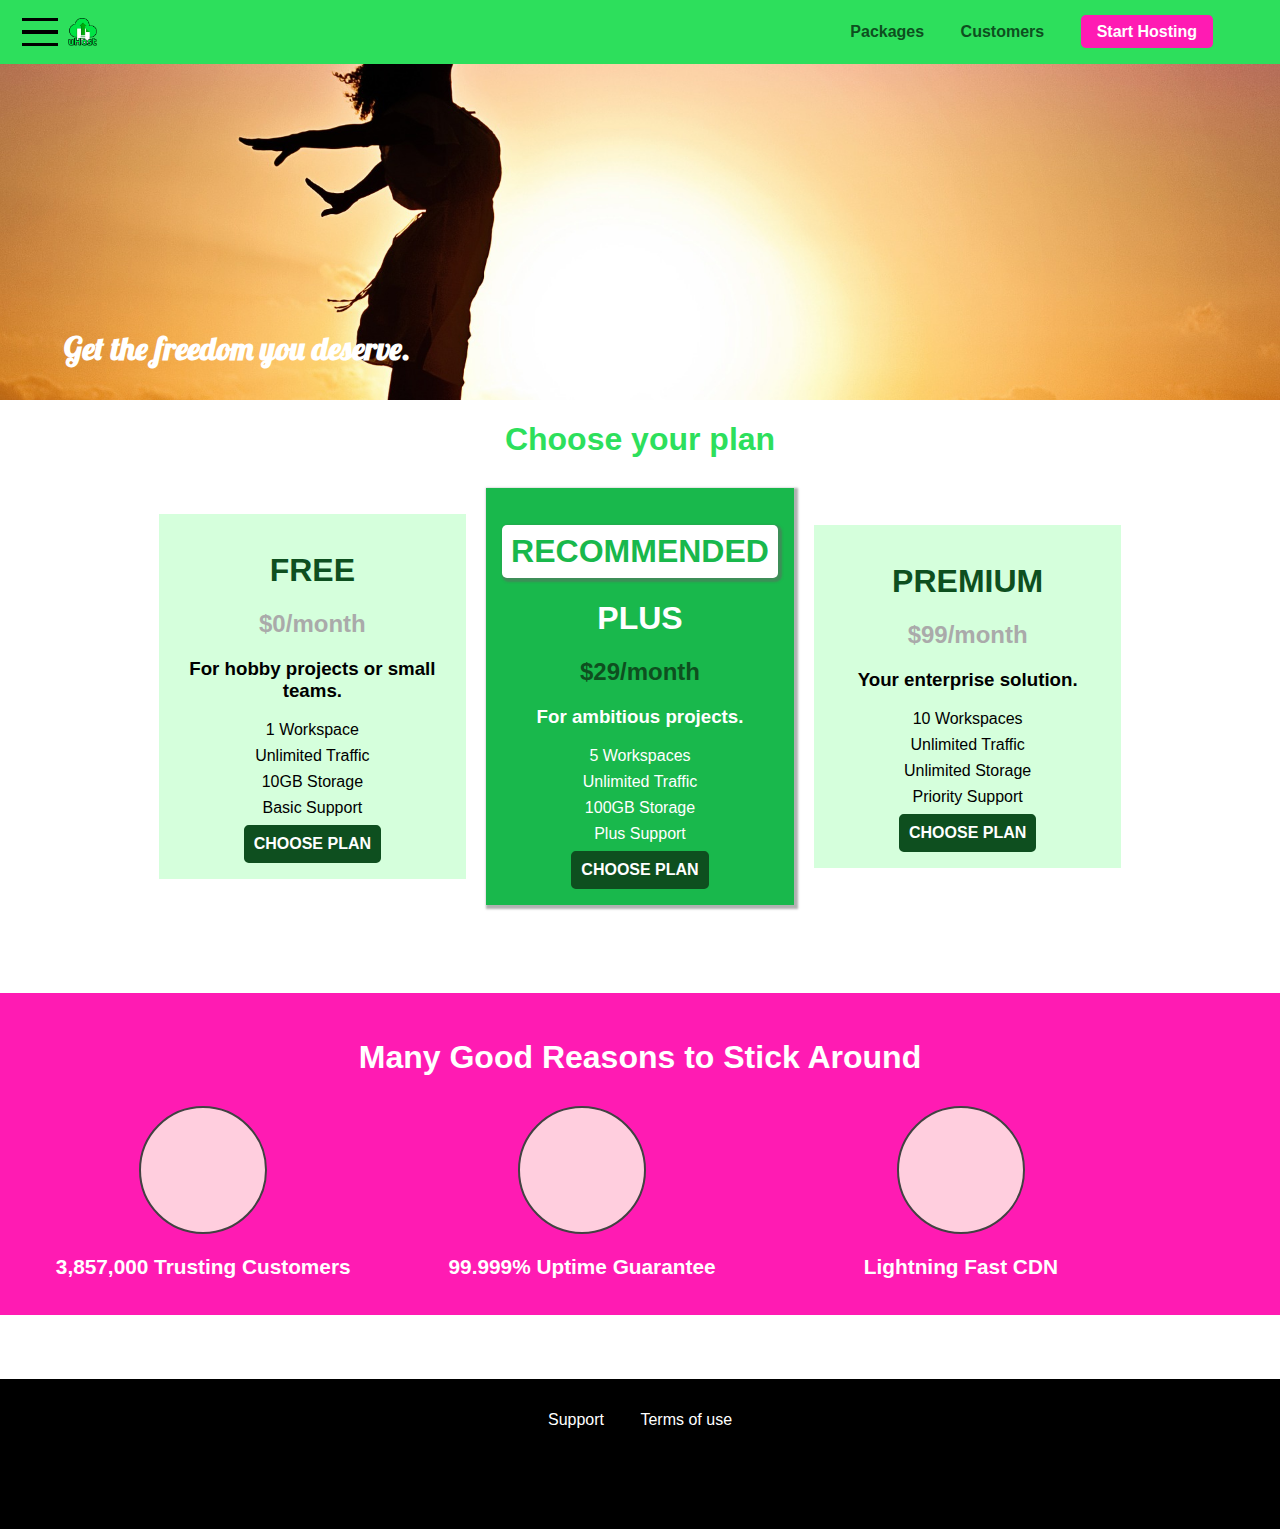
<file: index.html>
<!DOCTYPE html>
<html lang="en">

<head>
    <meta charset="UTF-8">
    <meta http-equiv="X-UA-Compatible" content="ie=edge">
    <meta name="viewport" content="width=device-width, initial-scale=1.0"> 
    <title>uHost</title>
    <link rel="shortcut icon" href="favicon.png">
    <link rel="preconnect" href="https://fonts.googleapis.com">
    <link rel="preconnect" href="https://fonts.gstatic.com" crossorigin>
    <link href="https://fonts.googleapis.com/css2?family=Lobster&display=swap" rel="stylesheet">
    <link rel="stylesheet" href="shared.css">
    <link rel="stylesheet" href="main.css">
</head>

<body>
    <div class="backdrop"></div>
    <div class="modal">
        <h1 class="modal__title">Do you want to continue?</h1>
        <div class="modal__actions">
            <a href="start-hosting/index.html" class="modal__action">Yes!</a>
            <button class="modal__action modal__action--negative" type="button">No!</button>
        </div>
    </div>

    <header class="main-header">
        <div>
            <button class="toggle-button">
                <span class="toggle-button__bar"></span>
                <span class="toggle-button__bar"></span>
                <span class="toggle-button__bar"></span>
            </button>
            <a href="index.html" class="main-header__brand">
                <img src="./images/uhost-icon.png" alt="uHost - Your favorite hosting compnay">
            </a>
        </div>
        <nav class="main-nav">
            <ul class="main-nave__items">
                <li class="main-nave__item">
                    <a href="packages/index.html">Packages</a>
                </li>
                <li class="main-nave__item">
                    <a href="customers/index.html">Customers</a>
                </li>
                <li class="main-nave__item main-nav__item--cta">
                    <a href="index.html">Start Hosting</a>
                </li>
            </ul>
        </nav>
    </header>
    <nav class="mobile-nav">
        <ul class="mobile-nav__items">
            <li class="mobile-nav__item">
                <a href="packages/index.html">Packages</a>
            </li>
            <li class="mobile-nav__item">
                <a href="customers/index.html">Customers</a>
            </li>
            <li class="mobile-nav__item mobile-nav__item--cta">
                <a href="start-hosting/index.html">Start Hosting</a>
            </li>
        </ul>
    </nav>
    <main>
        <section id="product-overview">
            <h1>Get the freedom you deserve.</h1>
        </section>
        <section id="plans">
            <h1 class="section-title">Choose your plan</h1>
            <div class="plan__list">
                <article class="plan">
                    <h1 class="plan__title">FREE</h1>
                    <h2 class="plan__price">$0/month</h2>
                    <h3>For hobby projects or small teams.</h3>
                    <ul class="plan__features">
                        <li>1 Workspace</li>
                        <li>Unlimited Traffic</li>
                        <li>10GB Storage</li>
                        <li>Basic Support</li>
                    </ul>
                    <div>
                        <button class="button">CHOOSE PLAN</button>
                    </div>
                </article>
                <article class="plan plan--highlighted">
                    <h1 class="plan__annotation">RECOMMENDED</h1>
                    <h1 class="plan__title">PLUS</h1>
                    <h2 class="plan__price">$29/month</h2>
                    <h3>For ambitious projects.</h3>
                    <ul class="plan__features">
                        <li>5 Workspaces</li>
                        <li>Unlimited Traffic</li>
                        <li>100GB Storage</li>
                        <li>Plus Support</li>
                    </ul>
                    <div>
                        <button class="button">CHOOSE PLAN</button>
                    </div>
                </article>
                <article class="plan">
                    <h1 class="plan__title">PREMIUM</h1>
                    <h2 class="plan__price">$99/month</h2>
                    <h3>Your enterprise solution.</h3>
                    <ul class="plan__features">
                        <li>10 Workspaces</li>
                        <li>Unlimited Traffic</li>
                        <li>Unlimited Storage</li>
                        <li>Priority Support</li>
                    </ul>
                    <div>
                        <button class="button">CHOOSE PLAN</button>
                    </div>
                </article>
            </div>
        </section>
        <section id="key-features">
            <h1 class="section-title">Many Good Reasons to Stick Around</h1>
            <ul class="key-feature__list">
                <li class="key-feature">
                    <div class="key-feature__image">

                    </div>
                    <p class="key-feature__description">3,857,000 Trusting Customers</p>
                </li>
                <li class="key-feature">
                    <div class="key-feature__image">

                    </div>
                    <p class="key-feature__description">99.999% Uptime Guarantee</p>
                </li>
                <li class="key-feature">
                    <div class="key-feature__image">

                    </div>
                    <p class="key-feature__description">Lightning Fast CDN</p>
                </li>
            </ul>
        </section>
    </main>
    <footer class="main-footer">
        <nav>
            <ul class="main-footer__links">
                <li class="main-footer__link">
                    <a href="#">Support</a>
                </li>
                <li class="main-footer__link">
                    <a href="#">Terms of use</a>
                </li>
            </ul>
        </nav>
    </footer>

    <script src="shared.js"></script>
</body>

</html>
</file>
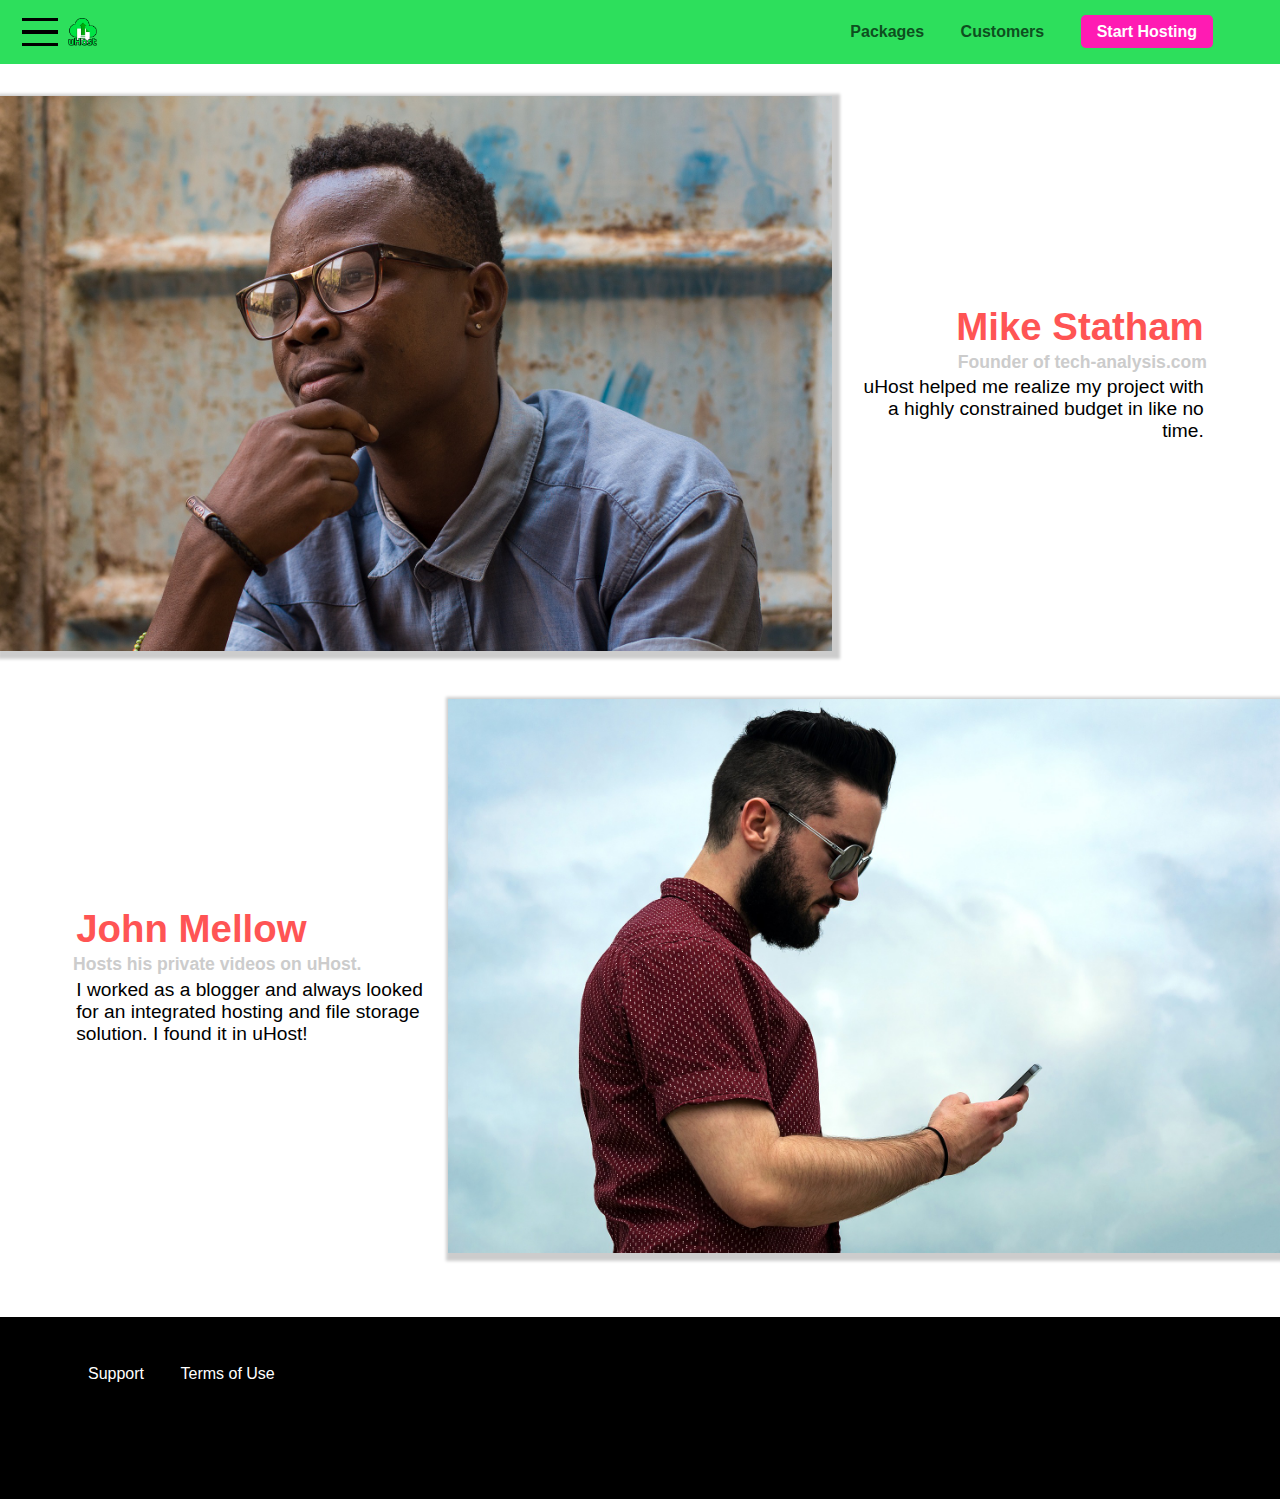
<file: customers/index.html>
<!DOCTYPE html>
<html lang="en">

<head>
  <meta charset="UTF-8">
  <meta name="viewport" content="width=device-width, initial-scale=1.0">
    <meta name="viewport" content="width=device-width, initial-scale=1.0"> 
    <meta http-equiv="X-UA-Compatible" content="ie=edge">
  <title>uHost Customers</title>
  <link rel="shortcut icon" href="../favicon.png">
  <link href="https://fonts.googleapis.com/css?family=Anton|Montserrat:400,700" rel="stylesheet">
  <link rel="stylesheet" href="../shared.css">
  <link rel="stylesheet" href="customers.css">
</head>

<body>
  <div class="backdrop"></div>

  <header class="main-header">
    <div>
      <button class="toggle-button">
        <span class="toggle-button__bar"></span>
        <span class="toggle-button__bar"></span>
        <span class="toggle-button__bar"></span>
      </button>
      <a href="../index.html" class="main-header__brand">
        <img src="../images/uhost-icon.png" alt="uHost - Your favorite hosting company">
      </a>
    </div>
    <nav class="main-nav">
      <ul class="main-nave__items">
        <li class="main-nave__item">
          <a href="../packages/index.html">Packages</a>
        </li>
        <li class="main-nave__item">
          <a href="index.html">Customers</a>
        </li>
        <li class="main-nave__item main-nav__item--cta">
          <a href="../index.html">Start Hosting</a>
        </li>
      </ul>
    </nav>
  </header>
  <nav class="mobile-nav">
    <ul class="mobile-nav__items">
      <li class="mobile-nav__item">
        <a href="../packages/index.html">Packages</a>
      </li>
      <li class="mobile-nav__item">
        <a href="index.html">Customers</a>
      </li>
      <li class="mobile-nav__item mobile-nav__item--cta">
        <a href="../index.html">Start Hosting</a>
      </li>
    </ul>
  </nav>
  <main>
    <div>
      <div class="testimonial" id="customer-1">
        <div class="testimonial__image-container">
          <img src="../images/customer-1.jpg" alt="Mike Statham - Customer" class="testimonial__image">
        </div>
        <div class="testimonial__info">
          <h1 class="testimonial__name">Mike Statham</h1>
          <h2 class="testimonial__subtitle">Founder of
            <a href="tech-analysis.com">tech-analysis.com</a>
          </h2>
          <p class="testimonial__text">uHost helped me realize my project with a highly constrained budget in like no
            time.</p>
        </div>
      </div>
      <div class="testimonial" id="customer-2">

        <div class="testimonial__info">
          <h1 class="testimonial__name">John Mellow</h1>
          <h2 class="testimonial__subtitle">Hosts his private videos on uHost.
          </h2>
          <p class="testimonial__text">I worked as a blogger and always looked for an integrated hosting and file
            storage solution. I found
            it in uHost!
          </p>
        </div>
        <div class="testimonial__image-container">
          <img src="../images/customer-2.jpg" alt="John Mellow - Customer" class="testimonial__image">
        </div>
      </div>
    </div>
  </main>
  <footer class="main-footer">
    <nav>
      <ul>
        <li class="main-footer__link">
          <a href="#">Support</a>
        </li>
        <li class="main-footer__link">
          <a href="#">Terms of Use</a>
        </li>
      </ul>
    </nav>
  </footer>

  <script src="../shared.js"></script>
</body>

</html>
</file>
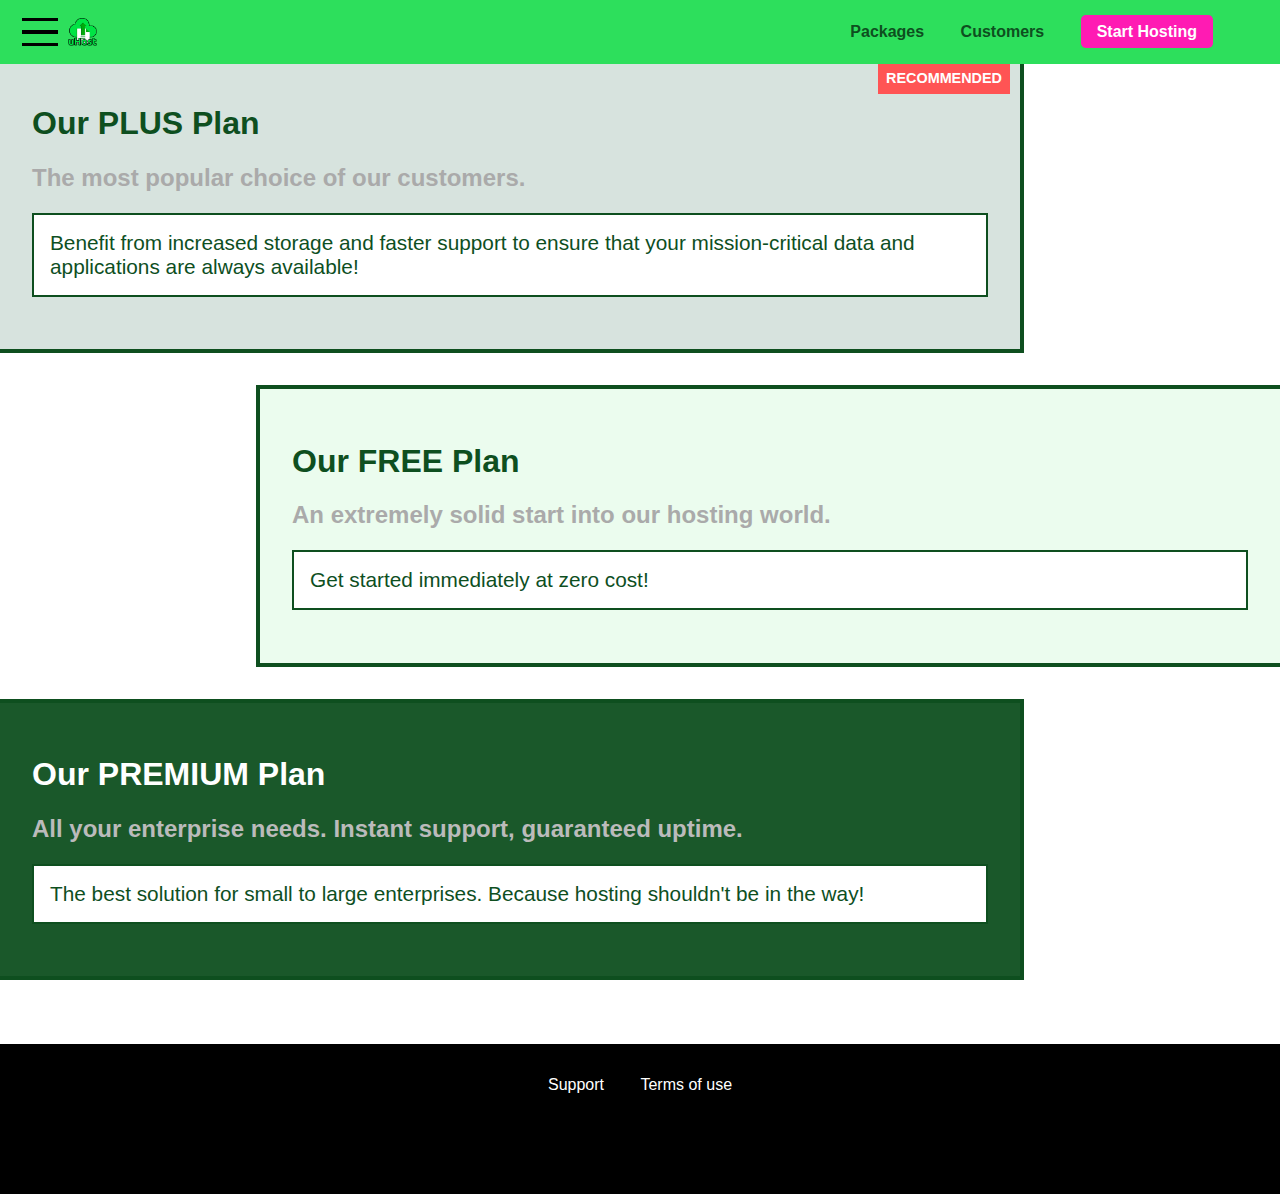
<file: packages/index.html>
<!DOCTYPE html>
<html lang="en">

<head>
  <meta charset="UTF-8">
  <meta http-equiv="X-UA-Compatible" content="ie=edge">
  <meta name="viewport" content="width=device-width, initial-scale=1.0">
  <title>uHost</title>
  <link rel="shortcut icon" href="favicon.png">
  <link href="https://fonts.googleapis.com/css2?family=Lobster&display=swap" rel="stylesheet">
  <link rel="stylesheet" href="../shared.css">
  <link rel="stylesheet" href="packages.css">
</head>

<body>
  <div class="backdrop"></div>

  <header class="main-header">
    <div>
      <button class="toggle-button">
        <span class="toggle-button__bar"></span>
        <span class="toggle-button__bar"></span>
        <span class="toggle-button__bar"></span>
      </button>
      <a href="../index.html" class="main-header__brand">
        <img src="../images/uhost-icon.png" alt="uHost - Your favorite hosting company">
      </a>
    </div>
    <nav class="main-nav">
      <ul class="main-nave__items">
        <li class="main-nave__item">
          <a href="index.html">Packages</a>
        </li>
        <li class="main-nave__item">
          <a href="../customers/index.html">Customers</a>
        </li>
        <li class="main-nave__item main-nav__item--cta">
          <a href="../index.html">Start Hosting</a>
        </li>
      </ul>
    </nav>
  </header>
  <nav class="mobile-nav">
    <ul class="mobile-nav__items">
      <li class="mobile-nav__item">
        <a href="index.html">Packages</a>
      </li>
      <li class="mobile-nav__item">
        <a href="../customers/index.html">Customers</a>
      </li>
      <li class="mobile-nav__item mobile-nav__item--cta">
        <a href="../start-hosting/index.html">Start Hosting</a>
      </li>
    </ul>
  </nav>
  <main>
    <section class="package" id="plus">
      <a class="package-link" href="#">
        <h1 class="package__title">Our PLUS Plan</h1>
        <h2 class="pack__badge">RECOMMENDED</hh2>
          <h2 class="package__subtitle">The most popular choice of our customers.</h2>
          <p class="package__info">Benefit from increased storage and faster support to ensure that your
            mission-critical data and applications
            are always available!</p>
      </a>
    </section>
    <section class="package" id="free">
      <a class="package-link" href="#">
        <h1 class="package__title">Our FREE Plan</h1>
        <h2 class="package__subtitle">An extremely solid start into our hosting world.</h2>
        <p class="package__info">Get started immediately at zero cost!</p>
      </a>
    </section>
    <div class="clearfix"></div>
    <section class="package" id="premium">
      <a class="package-link" href="#">
        <h1 class="package__title">Our PREMIUM Plan</h1>
        <h2 class="package__subtitle">All your enterprise needs. Instant support, guaranteed uptime. </h2>
        <p class="package__info">The best solution for small to large enterprises. Because hosting shouldn't be in
          the way!</p>
      </a>
    </section>
  </main>
  <footer class="main-footer">
    <nav>
      <ul class="main-footer__links">
        <li class="main-footer__link">
          <a href="#">Support</a>
        </li>
        <li class="main-footer__link">
          <a href="#">Terms of use</a>
        </li>
      </ul>
    </nav>
  </footer>

  <script src="../shared.js"></script>
</body>

</html>
</file>
<file: shared.css>
/** @format */
* {
  box-sizing: border-box;
}

body {
  font-family: 'Lucida Sans', 'Lucida Sans Regular', 'Lucida Grande',
    'Lucida Sans Unicode', Geneva, Verdana, sans-serif;
  margin: 0;
}

.backdrop {
  position: fixed;
  display: none;
  top: 0;
  left: 0;
  width: 100vw;
  height: 100vh;
  z-index: 100;
  background-color: rgba(0, 0, 0, 0.5);
}

.main-header {
  background-color: #2ddf5c;
  width: 100%;
  position: fixed;
  top: 0;
  left: 0;
  padding: 0.5rem 1rem;
  z-index: 1;
}

.main-header__brand {
  color: #0e4f1f;
  text-decoration: none;
  font-weight: bold;
  font-size: 1.4rem;
  height: 1.8rem;
  display: inline-block;
  vertical-align: middle;
}

.main-header__brand img {
  height: 100%;
}

.main-header > div {
  display: inline-block;
  vertical-align: middle;
}

.main-nav {
  display: inline-block;
  text-align: right;
  width: calc(100% - 120px);
  vertical-align: middle;
}

.main-nave__items {
  margin: 0;
  padding: 0;
  list-style: none;
}

.main-nave__item {
  display: inline-block;
  margin: 0 1rem;
}

.main-nave__item a,
.mobile-nav__item a {
  text-decoration: none;
  color: #0e4f1f;
  font-weight: bold;
  padding: 0.3rem 0;
}

.main-nave__item a:hover,
.main-nave__item a:active {
  color: white;
  border-bottom: 3px solid white;
}

.main-nav__item--cta a,
.mobile-nav__item--cta {
  color: white;
  background-color: #ff1bb3;
  padding: 0.5rem 1rem;
  border-radius: 0.3rem;
}

.main-nav__item--cta a:hover,
.main-nav__item--cta a:active,
.mobile-nav__item--cta a:hover,
.mobile-nav__item--cta a:active {
  color: #ff1bb3;
  background-color: white;
  border: none;
}

/*     footer     */

.main-footer {
  background-color: #000;
  padding: 2rem;
  padding-bottom: 100px;
  margin-top: 4rem;
}

.main-footer__links {
  list-style: none;
  margin: 0;
  padding: 0;
  text-align: center;
}

.main-footer__link {
  display: inline-block;
  margin: 0 1rem;
}

.main-footer__link a {
  color: white;
  text-decoration: none;
}

.main-footer__link a:hover,
.main-footer__link a:active {
  color: #ddd;
}

.button {
  background-color: #0e4f1f;
  color: white;
  font: inherit;
  border: 2px solid #0e4f1f;
  padding: 0.5rem;
  border-radius: 0.3rem;
  font-weight: bold;
  cursor: pointer;
}

.button:hover {
  background-color: white;
  color: #0e4f1f;
}

.button:focus {
  outline: none;
}

/* Mobile Nav styles */
.mobile-nav {
  display: none;
  position: fixed;
  z-index: 101;
  top: 0;
  left: 0;
  background: white;
  width: 80%;
  height: 100vh;
}

.mobile-nav__items {
  width: 90%;
  height: 100%;
  list-style: none;
  margin: 10% auto;
  padding: 0;
  text-align: center;
}

.mobile-nav__item {
  margin: 1rem 0;
}

.mobile-nav__item a {
  font-size: 1.5rem;
}

/* Toggle Button Styles */
.toggle-button {
  width: 3rem;
  background: transparent;
  border: none;
  cursor: pointer;
  padding-top: 0;
  padding-bottom: 0;
  vertical-align: middle;
}

.toggle-button:focus {
  outline: none;
}

.toggle-button__bar {
  width: 100%;
  height: 0.2rem;
  background: black;
  display: block;
  margin: 0.6rem 0;
}

.open {
  display: block !important;
}
</file>
<file: main.css>
/** @format */

#product-overview {
  background-color: red;
  background: url('./images/freedom.jpg');
  /* background-image: linear-gradient(to top, rgba(80, 68, 18, 0.0) 10%, transparent); */
  background-size: cover;
  background-position: left 10% bottom 65%;
  background-repeat: no-repeat;
  background-origin: border-box;
  background-clip: border-box;
  /* border: 8px dashed red; */
  /* background-attachment: fixed; */

  /* background-image: radial-gradient(circle, red, blue, green); */
  width: 100%;
  height: 40vh;
  padding: 10px;
  margin-top: 40px;
  position: relative;
}

.section-title {
  color: #2ddf5c;
  text-align: center;
}

#product-overview h1 {
  color: #fff;
  font-family: 'Lobster', cursive;
  position: absolute;
  bottom: 3%;
  left: 5%;
}

#plans {
  margin: 0 auto;
}

.plan__list {
  width: 80%;
  margin: auto;
  text-align: center;
}

.plan {
  background-color: #d5ffdc;
  text-align: center;
  padding: 16px;
  margin: 8px;
  display: inline-block;
  width: 30%;
  vertical-align: middle;
  /* float: left; */
}

.plan--highlighted {
  background-color: #19b84c;
  color: white;
  box-shadow: 2px 2px 2px 2px rgba(100, 100, 100, 0.5);
}

.plan__annotation {
  background-color: #fff;
  color: #19b84c;
  padding: 8px;
  box-shadow: 2px 2px 2px 2px rgba(100, 100, 100, 0.5);
  border-radius: 5px;
}

.plan__title {
  color: #0e4f1f;
}

.plan__price {
  color: #aaa;
}

.plan--highlighted .plan__price {
  color: #0e4f1f;
}

.plan--highlighted .plan__title {
  color: white;
}

.plan__features {
  list-style: none;
  margin: 0;
  padding: 0;
}

.plan__features li {
  margin: 8px;
}

#key-features {
  background: #ff1bb3;
  margin-top: 80px;
  padding: 16px;
}

#key-features .section-title {
  color: white;
  margin: 30px;
}

.key-feature__list {
  list-style: none;
  margin: 0;
  padding: 0;
}

.key-feature {
  display: inline-block;
  width: 30%;
  text-align: center;
  vertical-align: top;
}

.key-feature__image {
  background: #ffcede;
  width: 128px;
  height: 128px;
  border: 2px solid #424242;
  border-radius: 50%;
  margin: 0 auto;
}

.key-feature__description {
  text-align: center;
  font-weight: bold;
  color: white;
  font-size: 1.3rem;
}

/* Modal Styles */
.modal {
  position: fixed;
  display: none;
  z-index: 200;
  top: 20%;
  left: 30%;
  width: 40%;
  background: white;
  padding: 1rem;
  border: 1px solid #ccc;
  box-shadow: 1px 1px 1px rgba(0, 0, 0, 0.5);
}

.modal__title {
  text-align: center;
  margin: 0 0 1rem 0;
}

.modal__actions {
  text-align: center;
}

.modal__action {
  border: 1px solid #0e4f1f;
  background: #0e4f1f;
  text-decoration: none;
  color: white;
  font: inherit;
  padding: 0.5rem 1rem;
  cursor: pointer;
}

.modal__action:hover,
.modal__action:active {
  background: #2ddf5c;
  border-color: #2ddf5c;
}

.modal__action--negative {
  background: red;
  border-color: red;
}

.modal__action--negative:hover,
.modal__action--negative:active {
  background: #ff5454;
  border-color: #ff5454;
}
</file>
<file: customers/customers.css>
/** @format */

.testimonial {
  font-size: 1.2rem;
  margin: 3rem 0;
}

.testimonial__list {
  width: 80%;
  margin: auto;
}

.testimonial:first-of-type {
  margin-top: 6rem;
}

.testimonial__image-container {
  width: 65%;
  display: inline-block;
  vertical-align: middle;
  box-shadow: 3px 3px 3px 5px rgba(0, 0, 0, 0.2);
}

.testimonial__image {
  width: 100%;
  vertical-align: top;
}

.testimonial__info {
  text-align: right;
  padding: 0.9rem;
  display: inline-block;
  vertical-align: middle;
  width: 30%;
}

#customer-2.testimonial {
  text-align: right;
}

#customer-2 .testimonial__info {
  text-align: left;
}

.testimonial__name {
  margin: 0.2rem;
  color: #ff5454;
}

.testimonial__subtitle {
  margin: 0;
  font-size: 1.1rem;
  color: #ccc;
}

.testimonial__subtitle a {
  color: inherit;
  text-decoration: none;
}

.testimonial__subtitle a:hover,
.testimonial__subtitle a:active {
  color: #7a7a7a;
}

.testimonial__text {
  margin: 0.2rem;
}
</file>
<file: packages/packages.css>
/** @format */

main {
  padding-top: 32px;
}

.background {
  background: url("../images/plans-background.jpg") center/cover;
  filter: grayscale(50%);
  filter: blur(1px);
  width: 100%;
  height: 100%;
  position: fixed;
  z-index: -100;
}

.package {
  background-color: #d5ffdc;
  padding: 32px;
  margin: 1rem 0;
  width: 80%;
  border: 4px solid #0e4f1f;
  border-left: none;
  position: relative;
  z-index: 0;
}

.package:hover,
.package:active {
  border: 4px solid #ff5454;
  border-left: none;
}

.pack__badge {
  position: absolute;
  top: 0;
  right: 0px;
  margin: 10px;
  font-size: 0.9rem;
  color: #fff;
  background: #ff5454;
  padding: 8px;
  z-index: 10;
}

.package-link {
  text-decoration: none;
  color: inherit;
  display: block;
}

.package__title {
  color: #0e4f1f;
  font-weight: bold;
}

.package__subtitle {
  color: #aaa;
}

.package__info {
  border: 2px solid #0e4f1f;
  padding: 16px;
  background-color: #fff;
  color: #0e4f1f;
  font-size: 1.3rem;
}

.clearfix {
  clear: both;
}

#plus {
  background-color: rgba(213, 225, 220, 0.95);
}

#free {
  background: rgba(234, 252, 237, 0.95);
  float: right;
  border: 4px solid #0e4f1f;
  border-right: none;
}

#free:hover,
#free:active {
  border: 4px solid #ff5454;
  border-right: none;
}

#premium {
  background: rgba(14, 79, 31, 0.95);
}

#premium .package__title {
  color: white;
}

#premium .package__subtitle {
  color: #bbb;
}
</file>
